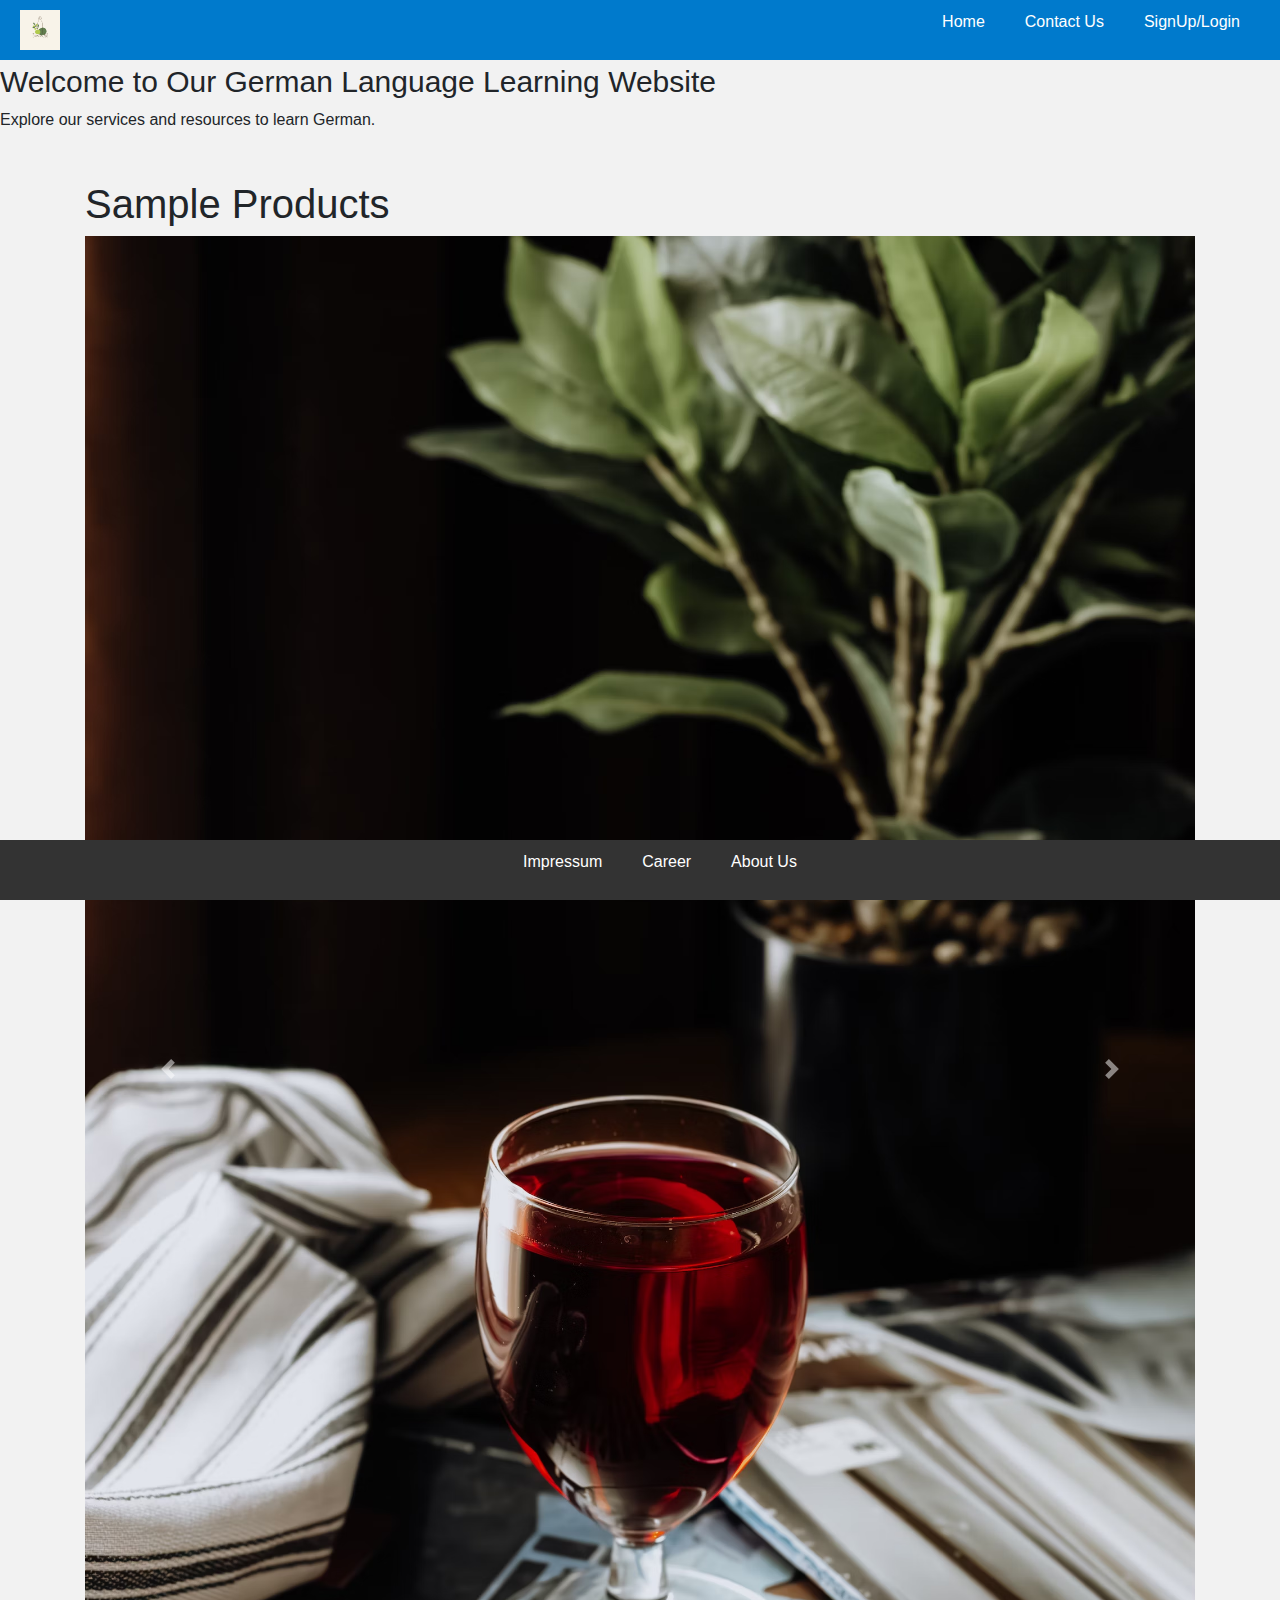
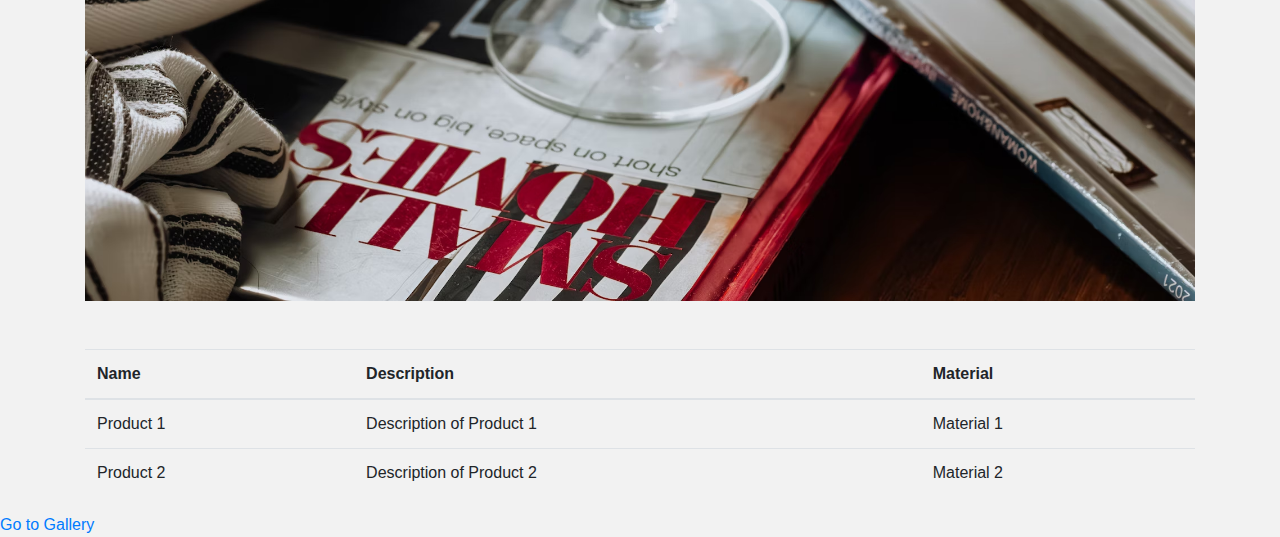
<file: index.html>
<!DOCTYPE html>
<html lang="en">
  <head>
    <meta charset="UTF-8" />
    <meta name="viewport" content="width=device-width, initial-scale=1.0" />
    <link
      rel="stylesheet"
      href="https://cdn.jsdelivr.net/npm/bootstrap@4.6.0/dist/css/bootstrap.min.css"
    />
    <link rel="stylesheet" href="css/style.css" />
    <title>Teach German</title>
  </head>
  <body>
    <div id="header-placeholder"></div>

    <!-- Content for the index page goes here -->
    <h1 id="index_heading">Welcome to Our German Language Learning Website</h1>
    <p>Explore our services and resources to learn German.</p>

    <div class="container mt-5">
      <h1>Sample Products</h1>

      <!-- Bootstrap Carousel -->
      <div id="productCarousel" class="carousel slide" data-ride="carousel">
        <div class="carousel-inner">
          <!-- Carousel items go here -->
          <div class="carousel-item active">
            <img
              src="images/Products/Drink1.avif"
              class="d-block w-100"
              alt="Product 1"
            />
          </div>
          <div class="carousel-item">
            <img
              src="images/Products/Food1.avif"
              class="d-block w-100"
              alt="Product 2"
            />
          </div>
        </div>

        <!-- Carousel controls -->
        <a
          class="carousel-control-prev"
          href="#productCarousel"
          role="button"
          data-slide="prev"
        >
          <span class="carousel-control-prev-icon" aria-hidden="true"></span>
          <span class="sr-only">Previous</span>
        </a>
        <a
          class="carousel-control-next"
          href="#productCarousel"
          role="button"
          data-slide="next"
        >
          <span class="carousel-control-next-icon" aria-hidden="true"></span>
          <span class="sr-only">Next</span>
        </a>
      </div>

      <!-- Product Table -->
      <table class="table mt-5">
        <thead>
          <tr>
            <th>Name</th>
            <th>Description</th>
            <th>Material</th>
          </tr>
        </thead>
        <tbody>
          <tr>
            <td>Product 1</td>
            <td>Description of Product 1</td>
            <td>Material 1</td>
          </tr>
          <tr>
            <td>Product 2</td>
            <td>Description of Product 2</td>
            <td>Material 2</td>
          </tr>
        </tbody>
      </table>
    </div>

    <a href="product-galary.html">Go to Gallery</a>
    <div id="footer-placeholder"></div>

    <script src="https://code.jquery.com/jquery-3.6.0.min.js"></script>
    <script src="js/load-content.js"></script>
    <script src="https://cdn.jsdelivr.net/npm/bootstrap@4.6.0/dist/js/bootstrap.bundle.min.js"></script>
  </body>
</html>
</file>
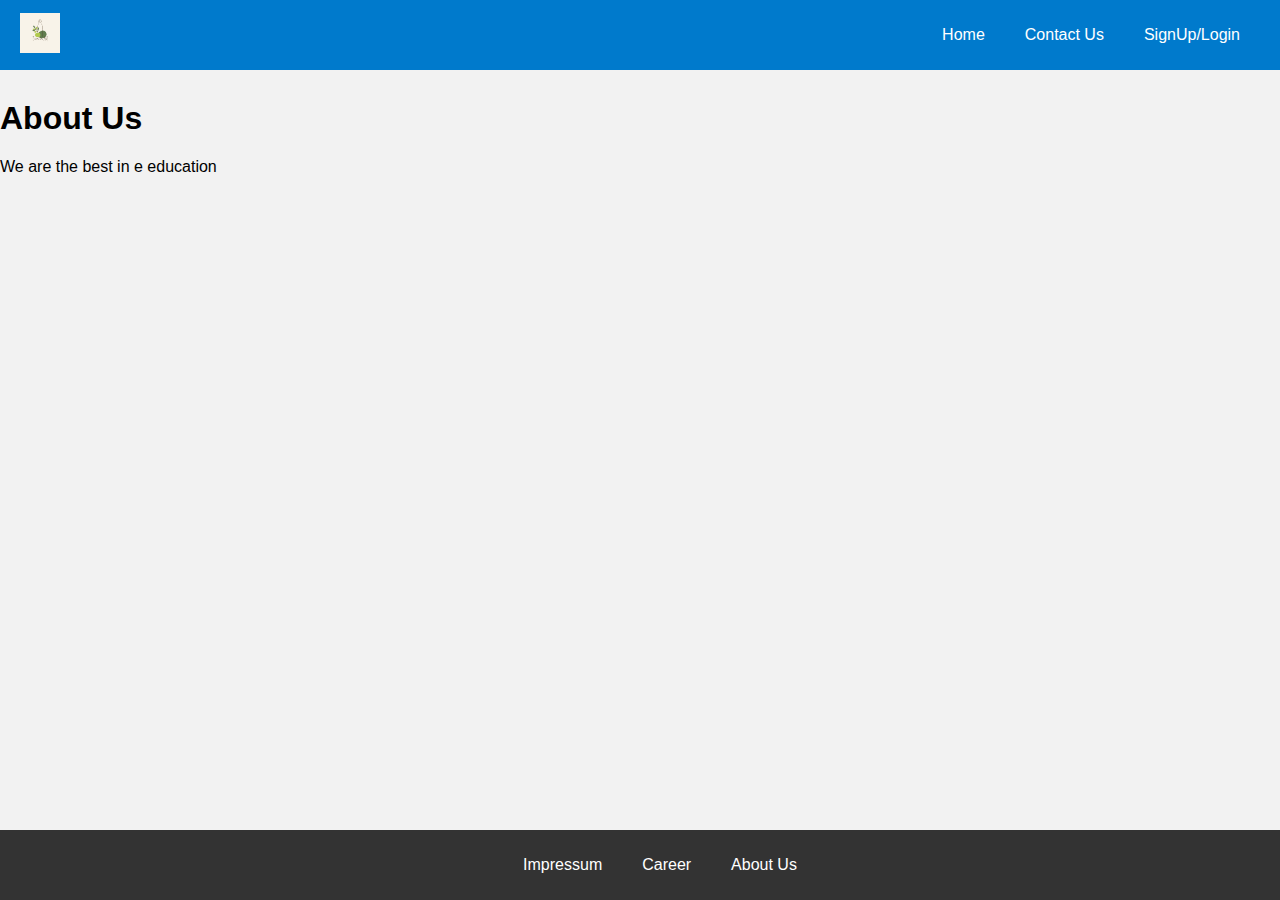
<file: aboutus.html>
<!DOCTYPE html>
<html lang="en">
  <head>
    <meta charset="UTF-8" />
    <meta name="viewport" content="width=device-width, initial-scale=1.0" />
    <link rel="stylesheet" href="css/style.css" />
    <title>Teach German</title>
  </head>
  <body>
    <div id="header-placeholder"></div>
    <section class="about_us">
        <h1>About Us</h1>
        <p>We are the best in e education</p>
    </section>


    <div id="footer-placeholder"></div>

    <script src="https://code.jquery.com/jquery-3.6.0.min.js"></script>
    <script src="js/load-content.js"></script>
  </body>
</html>
</file>
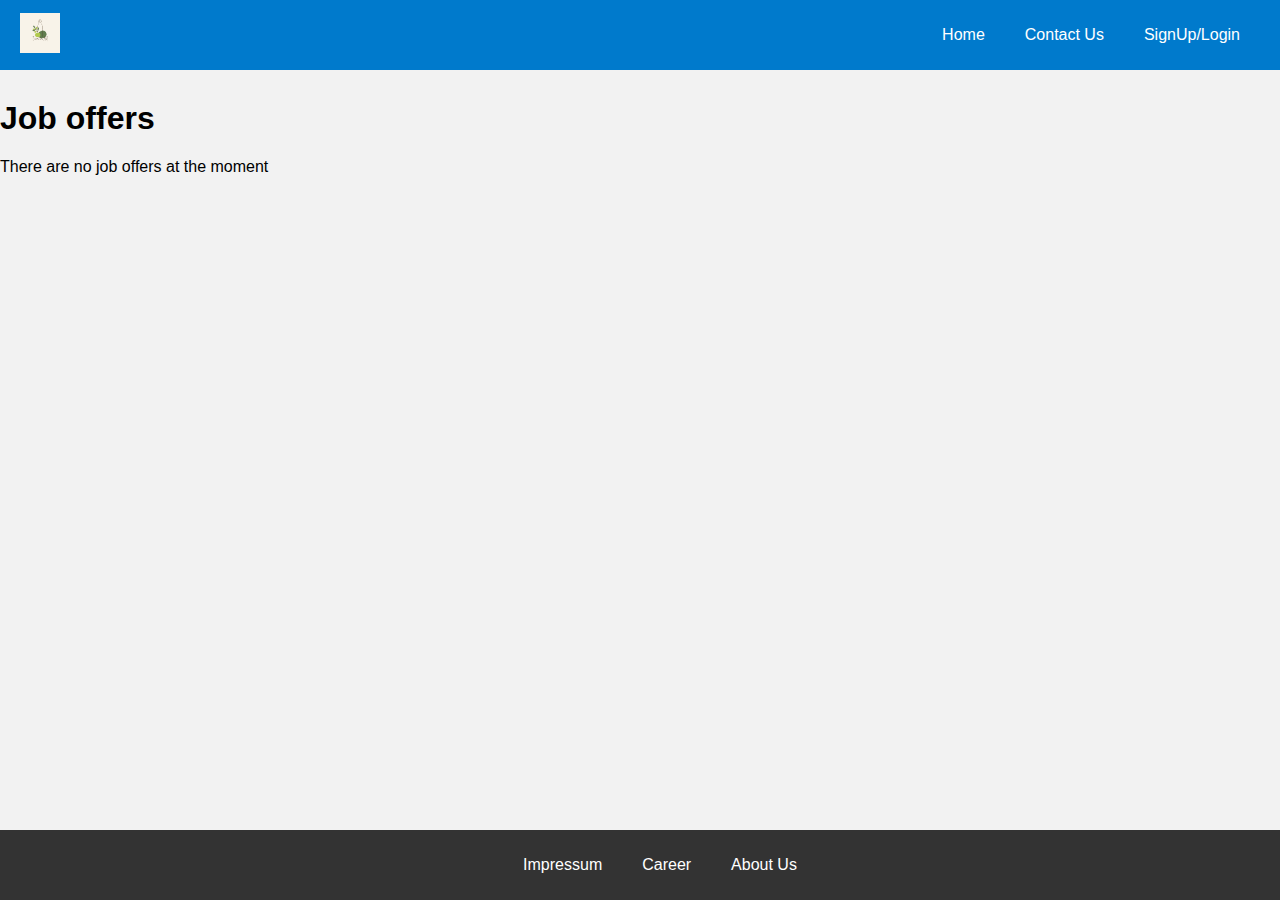
<file: career.html>
<!DOCTYPE html>
<html lang="en">
  <head>
    <meta charset="UTF-8" />
    <meta name="viewport" content="width=device-width, initial-scale=1.0" />
    <link rel="stylesheet" href="css/style.css" />
    <title>Job offering</title>
  </head>
  <body>
    <div id="header-placeholder"></div>
    <section class="about_us">
      <h1>Job offers</h1>
      <p>There are no job offers at the moment</p>
    </section>

    <div id="footer-placeholder"></div>

    <script src="https://code.jquery.com/jquery-3.6.0.min.js"></script>
    <script src="js/load-content.js"></script>
  </body>
</html>
</file>
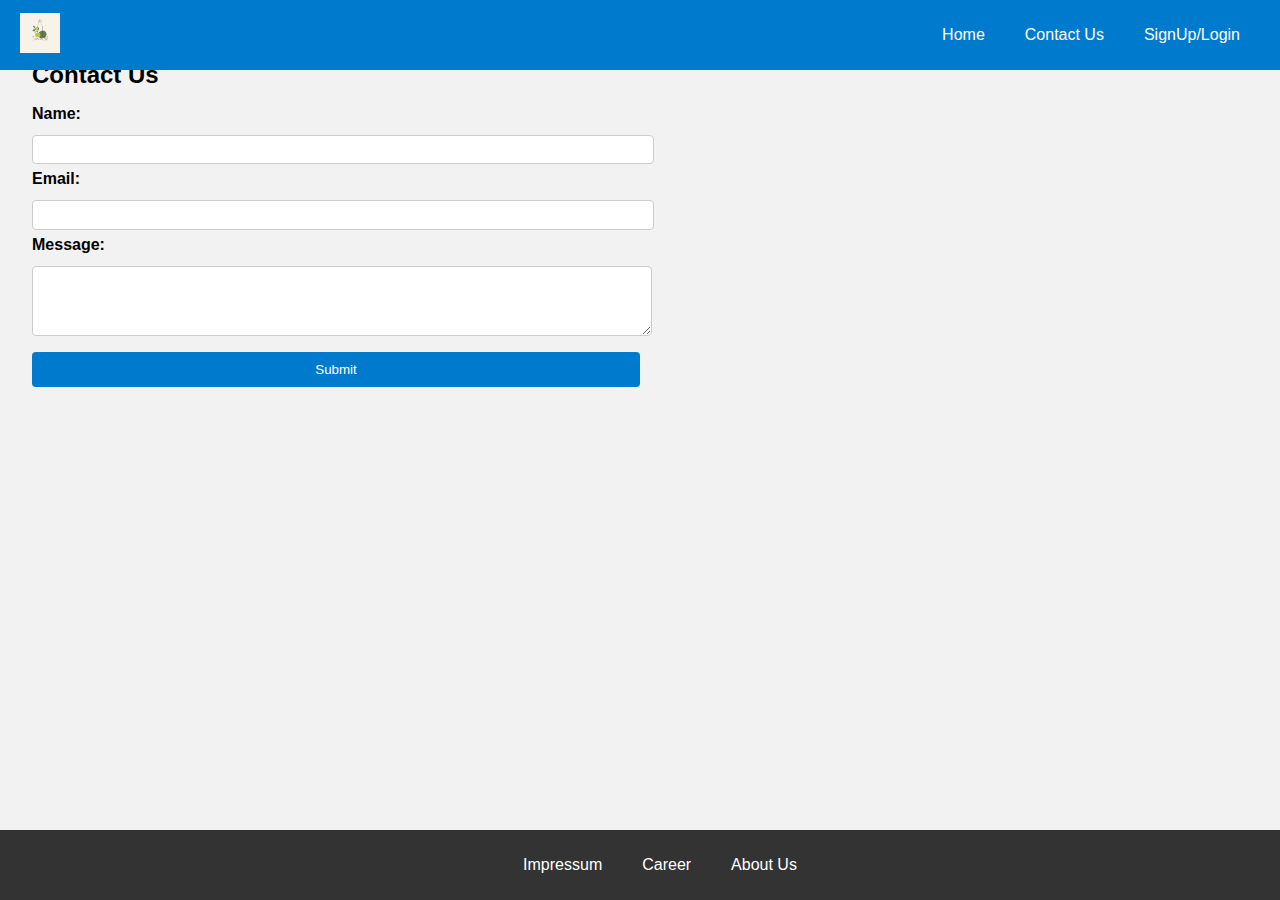
<file: contact.html>
<!DOCTYPE html>
<html lang="en">
  <head>
    <meta charset="UTF-8" />
    <meta name="viewport" content="width=device-width, initial-scale=1.0" />
    <link rel="stylesheet" href="css/style.css" />
    <title>Contact Us</title>
    <script>
      function validateForm() {
        var name = document.getElementById("name").value;
        var email = document.getElementById("email").value;
        var message = document.getElementById("message").value;

        if (
          name.trim() === "" ||
          email.trim() === "" ||
          message.trim() === ""
        ) {
          alert("Please fill in all required fields.");
          return false;
        }

        // You can add more specific validation for the email field here.

        return true;
      }
    </script>
  </head>
  <body>
    <div id="header-placeholder"></div>

    <!-- Contact Us Form -->
    <section class="contact-form">
      <h1>Contact Us</h1>
      <form
        action="submit_contact_form.php"
        method="post"
        onsubmit="return validateForm()"
      >
        <label for="name">Name:</label>
        <input type="text" id="name" name="name" required />
        <label for="email">Email:</label>
        <input type="email" id="email" name="email" required />
        <label for="message">Message:</label>
        <textarea id="message" name="message" required></textarea>
        <input type="submit" value="Submit" />
      </form>
    </section>

    <div id="footer-placeholder"></div>

    <script src="https://code.jquery.com/jquery-3.6.0.min.js"></script>
    <script src="js/load-content.js"></script>
  </body>
</html>
</file>
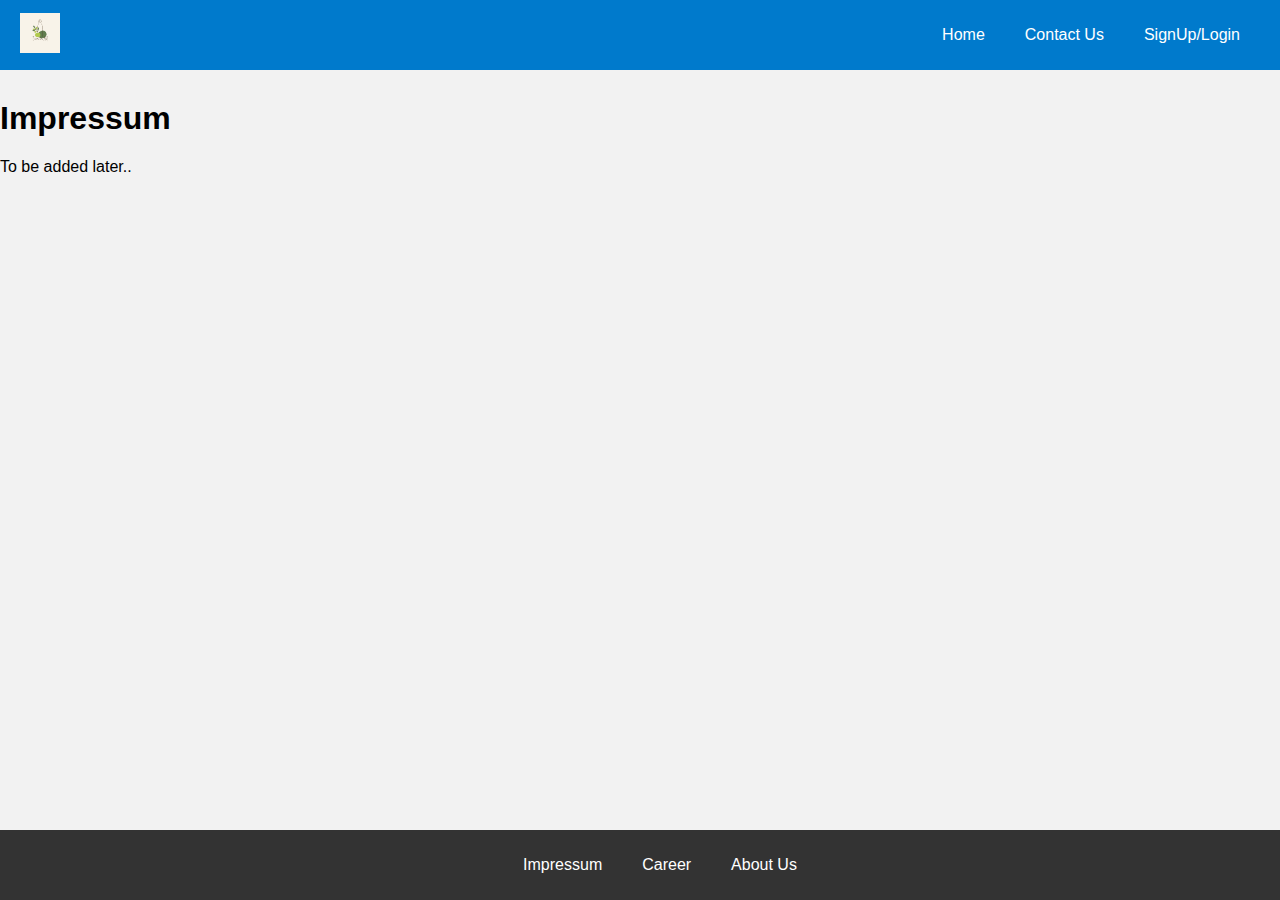
<file: impressum.html>
<!DOCTYPE html>
<html lang="en">
  <head>
    <meta charset="UTF-8" />
    <meta name="viewport" content="width=device-width, initial-scale=1.0" />
    <link rel="stylesheet" href="css/style.css" />
    <title>Teach German</title>
  </head>
  <body>
    <div id="header-placeholder"></div>
    <section class="about_us">
      <h1>Impressum</h1>
      <p>To be added later..</p>
    </section>

    <div id="footer-placeholder"></div>

    <script src="https://code.jquery.com/jquery-3.6.0.min.js"></script>
    <script src="js/load-content.js"></script>
  </body>
</html>
</file>
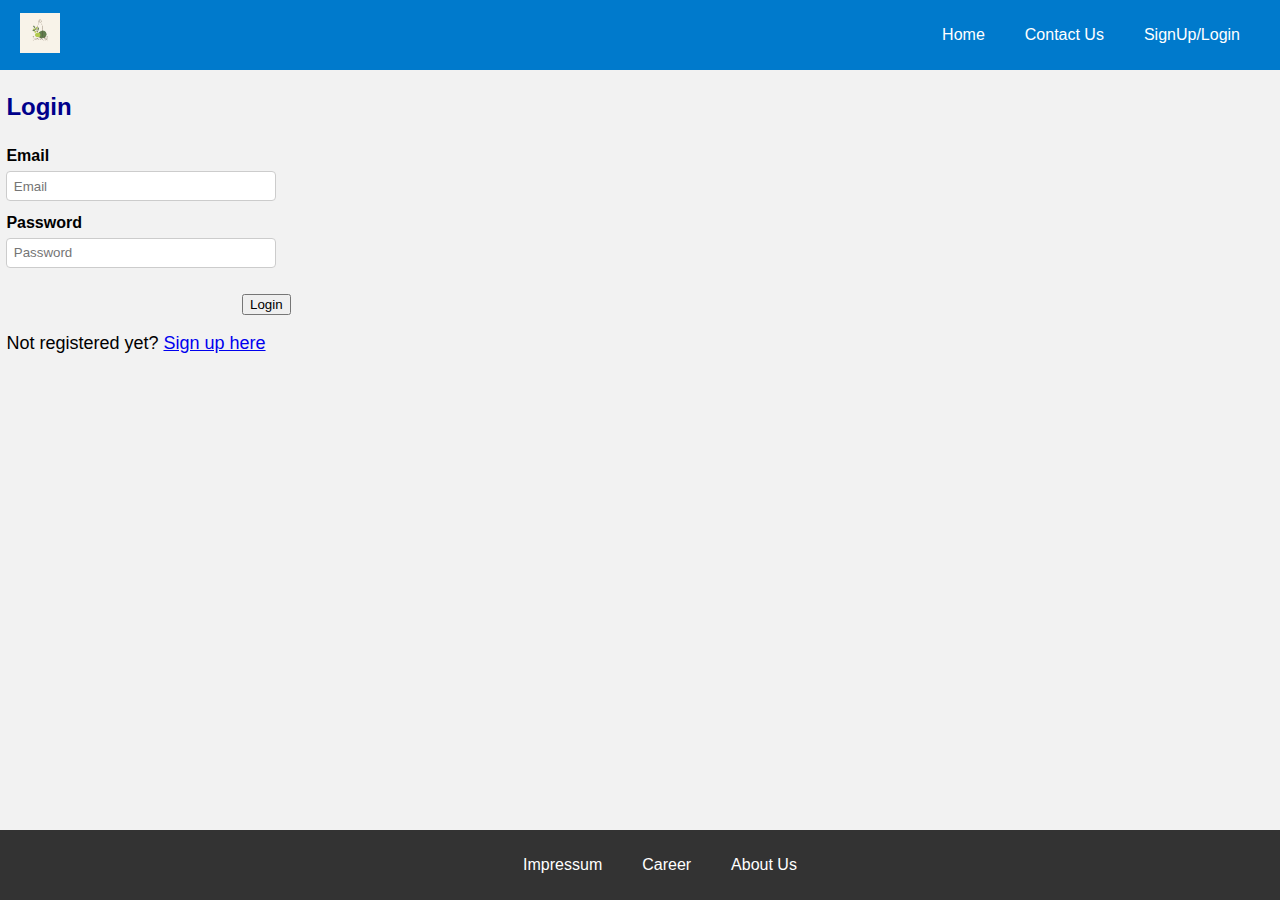
<file: login.html>
<!DOCTYPE html>
<html lang="en">
  <head>
    <meta charset="UTF-8" />
    <meta name="viewport" content="width=device-width, initial-scale=1.0" />
    <link rel="stylesheet" href="css/style.css" />
    <title>Login</title>
    <script>
      function validateForm() {
        var email = document.getElementById("email").value;
        var password = document.getElementById("password").value;

        if (email === "" || password === "") {
          alert("Please fill in both email and password fields.");
          return false;
        }
        
        return true;
      }
    </script>
  </head>
  <body>
    <div id="header-placeholder"></div>

    <!-- Login Content Goes Here -->
    <div class="signup-container">
      <h1>Login</h1>

      <form onsubmit="return validateForm()">
        <!-- Form fields for login (arranged vertically) -->
        <div class="form-group">
          <label for="email">Email</label>
          <input
            type="email"
            id="email"
            name="email"
            placeholder="Email"
            required
          />
        </div>
        <div class="form-group">
          <label for="password">Password</label>
          <input
            type="password"
            id="password"
            name="password"
            placeholder="Password"
            required
          />
        </div>
        <button id="loginButton" type="submit">Login</button>
      </form>

      <!--still need to add the logic which will check whether the user exists or not and whether he entered the valid password-->
      <p>Not registered yet? <a href="signup.html">Sign up here</a></p>
    </div>

    <div id="footer-placeholder"></div>

    <script src="https://code.jquery.com/jquery-3.6.0.min.js"></script>
    <script src="js/load-content.js"></script>
  </body>
</html>
</file>
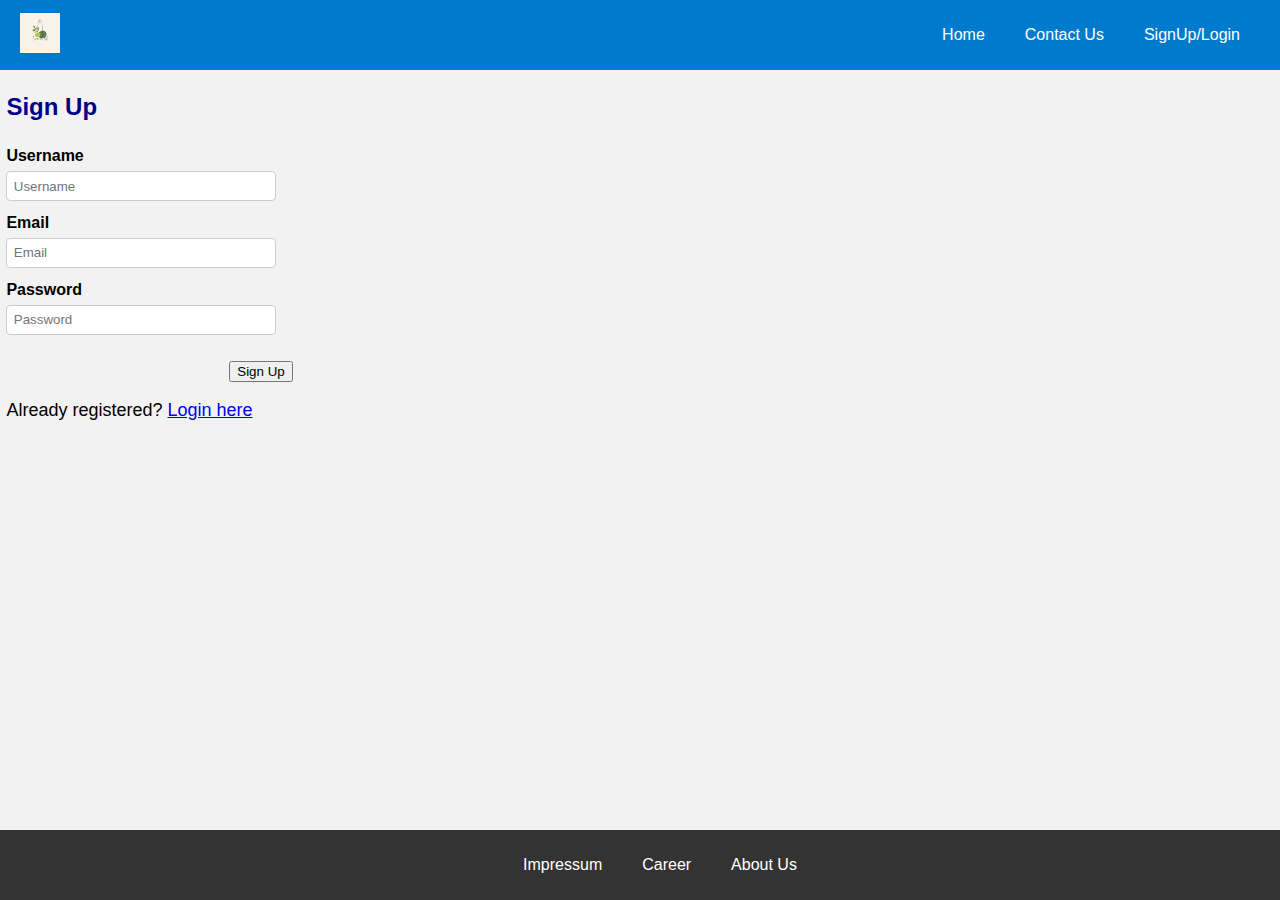
<file: signup.html>
<!DOCTYPE html>
<html lang="en">
  <head>
    <meta charset="UTF-8" />
    <meta name="viewport" content="width=device-width, initial-scale=1.0" />
    <link rel="stylesheet" href="css/style.css" />
    <title>Sign Up</title>
    <script>
      function validateForm() {
        var username = document.getElementById("username").value;
        var email = document.getElementById("email").value;
        var password = document.getElementById("password").value;

        if (username === "" || email === "" || password === "") {
          alert("All fields must be filled out");
          return false;
        }

        if (!isValidEmail(email)) {
          alert("Invalid email address");
          return false;
        }

        return true;
      }

      function isValidEmail(email) {
        // Basic email validation
        var emailPattern = /^\S+@\S+\.\S+$/;
        return emailPattern.test(email);
      }
    </script>
  </head>
  <body>
    <div id="header-placeholder"></div>

    <!-- Sign Up Content Goes Here -->
    <div class="signup-container">
      <h1>Sign Up</h1>

      <form onsubmit="return validateForm()">
        <!-- Form fields for sign up (arranged vertically) -->
        <div class="form-group">
          <label for="username">Username</label>
          <input
            type="text"
            id="username"
            name="username"
            placeholder="Username"
            required
          />
        </div>
        <div class="form-group">
          <label for="email">Email</label>
          <input
            type="email"
            id="email"
            name="email"
            placeholder="Email"
            required
          />
        </div>
        <div class="form-group">
          <label for="password">Password</label>
          <input
            type="password"
            id="password"
            name="password"
            placeholder="Password"
            required
          />
        </div>
        <button id="signUpButton" type="submit">Sign Up</button>
      </form>
      <p>Already registered? <a href="login.html">Login here</a></p>
    </div>

    <div id="footer-placeholder"></div>

    <script src="https://code.jquery.com/jquery-3.6.0.min.js"></script>
    <script src="js/load-content.js"></script>
  </body>
</html>
</file>
<file: css/style.css>
body {
    font-family: Arial, sans-serif;
    margin: 0;
    padding: 0;
    background-color: #f2f2f2;
}

header {
    background-color: #007ACC;
    color: white;
    padding: 10px 0;
    position: fixed;
    top: 0;
    width: 100%;
    z-index: 1000;
}

nav {
    display: flex;
    justify-content: space-between;
    align-items: center;
    max-width: 100%;
    margin: 0;
    padding: 0 20px;
}

nav .logo {
    display: flex;
    align-items: center;
}

nav .logo a {
    text-decoration: none;
    color: white;
}

nav .logo img {
    width: 40px;
    height: auto;
    margin-right: 10px;
}

nav ul {
    list-style: none;
    display: flex;
}

nav ul li {
    margin: 0 20px;
}

nav ul li a {
    text-decoration: none;
    color: white;
}

footer {
    background-color: #333;
    color: white;
    padding: 10px 0;
    position: fixed;
    bottom: 0;
    width: 100%;
    z-index: 1000;
}

footer ul {
    list-style: none;
    display: flex;
    justify-content: center;
}

footer ul li {
    margin: 0 20px;
}

footer ul li a {
    text-decoration: none;
    color: white;
}

#index_heading {
    margin-top: 5%;
    font-size: 30px;        
}
.signup-container {
    text-align: center;
    overflow: auto;
}

.signup-container h1 {
    font-size: 24px;
    margin: 0.5% 0.5%;
    color: darkblue;
    text-align: left;
    justify-content: left;
    margin-top: 70pt;
}

.signup-container p {
    font-size: 18px;
    text-align: left;
    margin-left: 0.5%;
    

}

.signup-container form {
    margin-top: 2%;
    margin-left: 0.5%;
    text-align: left;
}

.form-group {
    margin: 0.5% 0;
    
}

.form-group label {
    display: block;
    font-weight: bold;
}

/* Make form fields smaller */
.form-group input {
    width: 20%; /* Adjust width as needed */
    padding: 0.5%;
    margin: 0.5% 0;
    border: 1px solid #ccc;
    border-radius: 4px;
}
#signUpButton {
    display: block; /* Use a block-level element to create a line break */
    margin-top: 20px;
    margin-left: 17.5%; /* Adjust the margin as needed */
}

#loginButton {
    display: block; /* Use a block-level element to create a line break */
    margin-top: 20px;
    margin-left: 18.5%; /* Adjust the margin as needed */
}

/* Style the Contact Form */
.contact-form {
    text-align: left;
    margin:auto; /* Add margin to center the form vertically */
    max-width: 95%; /* Limit the form width */
    overflow: scroll;
}

.contact-form h1 {
    font-size: 24px;
    margin-top: 5%;
}

.contact-form form {
    text-align: left;
}

.contact-form label {
    display: block;
    margin-bottom: 0.5%;
    font-weight: bold;
}

.contact-form input {
    width: 50%;
    padding: 0.5%;
    margin: 0.5% 0;
    border: 1px solid #ccc;
    border-radius: 4px;
}

.contact-form textarea {
    width: 50.5%;
    padding-top: 3%;
    margin: 0.5% 0;
    border: 1px solid #ccc;
    border-radius: 4px;
}

.contact-form input[type="submit"] {
    background-color: #007ACC;
    color: white;
    border: none;
    padding: 10px 20px;
    cursor: pointer;
}
.about_us h1 {
    margin-top: 100px;
}

@media (max-height: 750px) {
    /* Styles for screens up to 523px high */

    #index_heading {
        margin-top: 25%;
        font-size: 0.5cm;        
    }


.signup-container {
    text-align: center;
    overflow: auto;
}

.signup-container h1 {
    font-size: 20px;
    margin: 5% 0;
    color: darkblue;
    text-align: left;
    justify-content: left;
    margin-top: 70pt;
}


.signup-container form {
    margin-top: 5%;
    margin-left: 2%;
    text-align: left;
}

.signup-container p {
    font-size: 16px;
    text-align: left;
    margin-left: 2%;
    

}
.form-group{
    margin: 0.5%;
}

.form-group label {
    margin: 0.5%;
    font-size: 15px;
}

/* Make form fields smaller */
.form-group input {
    width: 90%; /* Adjust width as needed */
    padding: 0.5%;
    margin: 0.5% 0;
    border: 1px solid #ccc;
    border-radius: 4px;
}
#signUpButton {
    display: block; /* Use a block-level element to create a line break */
    margin-top: 3%;
    margin-left: 75%; /* Adjust the margin as needed */
}
#loginButton {
    display: block; /* Use a block-level element to create a line break */
    margin-top: 3%;
    margin-left: 80%; /* Adjust the margin as needed */
}

    /* Center the form and adjust the max-height for smaller screens */
    .contact-form {
        margin: 0 auto;
        max-width: 90%;
        max-height: 90%;
        overflow: scroll;
    }

    /* Reduce the font size of the h1 for smaller screens */
    .contact-form h1 {
        margin: auto;
        margin-top: 30%;
        font-size: 20px;
    }

    .contact-form label {
        display: block;
        margin-top: 5%;
        font-weight: bold;
    }
    

    /* Adjust the input and textarea widths to fit the screen */
    .contact-form input, .contact-form textarea {
        width: 100%;
        margin: auto;
    }
    
    /* Increase the padding of the form elements for better touch input on mobile */
    .contact-form input[type="text"],
    .contact-form input[type="email"],
    .contact-form textarea {
        margin: auto;
        padding: 5px;
    }
}
</file>
